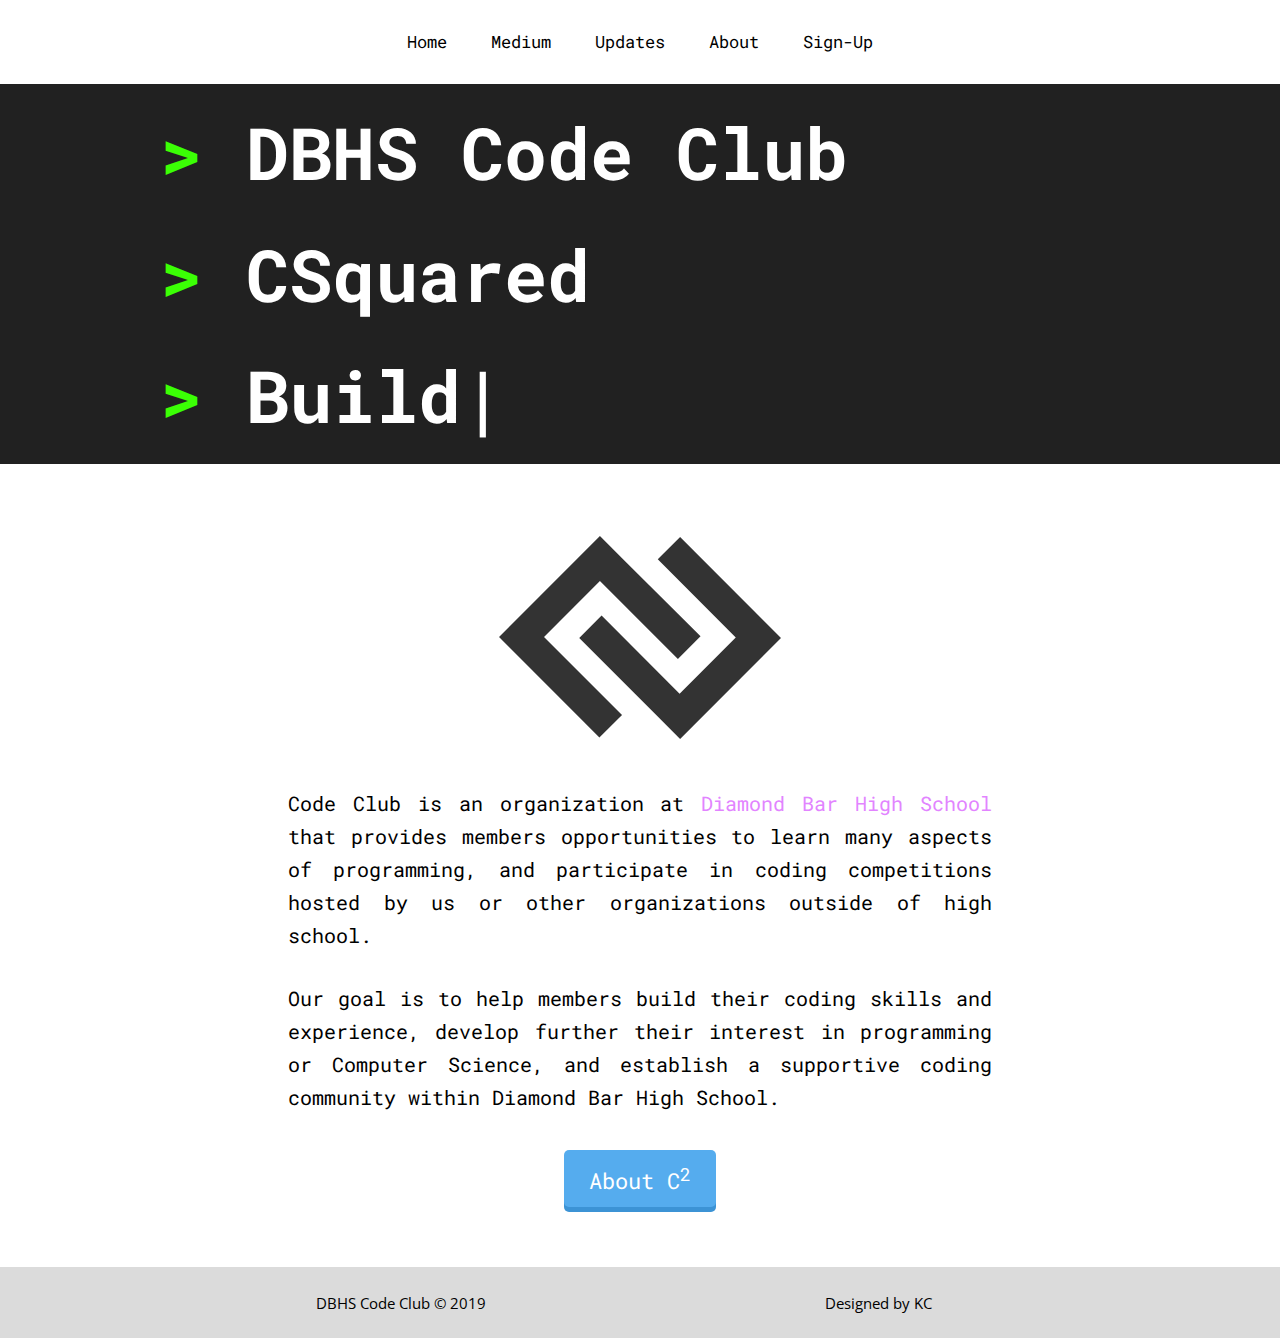
<file: index.html>
<!DOCTYPE HTML>
<html>

<head>
  <meta charset="utf-8">
  <meta http-equiv="X-UA-Compatible" content="IE=edge,chrome=1">
  <title>Code Club at DBHS</title>
  <meta name="description" content="Code Club (CSquared) is an organization at Diamond Bar
    High School where members can expand their coding skills and interests.">
  <meta name="viewport" content="width=device-width, initial-scale=1">
  <link rel="stylesheet" type="text/css" href="main.css">
  <link href="https://fonts.googleapis.com/css?family=Open+Sans:400,700|Roboto+Mono:300,400,700|Roboto+Slab" rel="stylesheet">
</head>

<body>
  <!--Header Section-->
  <header>
    <nav>
      <ul class="navbar--prime">
        <li><a href="/">Home</a></li>
        <li><a href="https://medium.com/dbhs-code-club">Medium</a></li>
        <li><a href="/updates">Updates</a></li>
        <li><a href="/about">About</a></li>
        <li><a href="https://goo.gl/forms/XXsaPMydjrsULmjl2">Sign-Up</a></li>
      </ul>
    </nav>
  </header>
  <!-- Hero -->
  <section class="bg--dark">
    <div class="container--lg">
      <h1 class="hero__title--cl">DBHS Code Club</h1>
      <h1 class="hero__title--cl">CSquared</h1>
      <div>
          <div id="typed-strings">
              <p>Build^1000, Learn^1000, Hack</p>
          </div>
          <h1 class="hero__title--cl"><span id="typed"></span></h1>      
      </div>
    </div>
  </section>
  <!-- Intro -->
  <section class="container--md align-j">
    <img class="major" src="img/logo.svg" />
    <p>
      Code Club is an organization at <a href="http://dbhs.org">Diamond Bar High School</a> that provides members opportunities to learn many aspects of programming, and participate in coding competitions hosted by us or other organizations outside of
      high school.
    </p>
    <p>
      Our goal is to help members build their coding skills and experience, develop further their interest in programming or Computer Science, and establish a supportive coding community within Diamond Bar High School.
    </p>
    <div class="align-c counter">
      <a href="/about" class="btn--blue">About C<sup>2</sup></a>
    </div>
  </section>

  <footer>
    <div class="container--lg row nopad">
      <ul>
        <li class="col-6">
          DBHS Code Club © 2019
        </li>
        <li class="col-6">
          Designed by KC
        </li>
      </ul>
    </div>
  </footer>
  <script src="https://code.jquery.com/jquery-3.3.1.slim.min.js" integrity="sha256-3edrmyuQ0w65f8gfBsqowzjJe2iM6n0nKciPUp8y+7E=" crossorigin="anonymous"></script>
  <script src="scripts/typed.min.js"></script>
  <script src="scripts/main.js"></script>
</body>

</html>
</file>
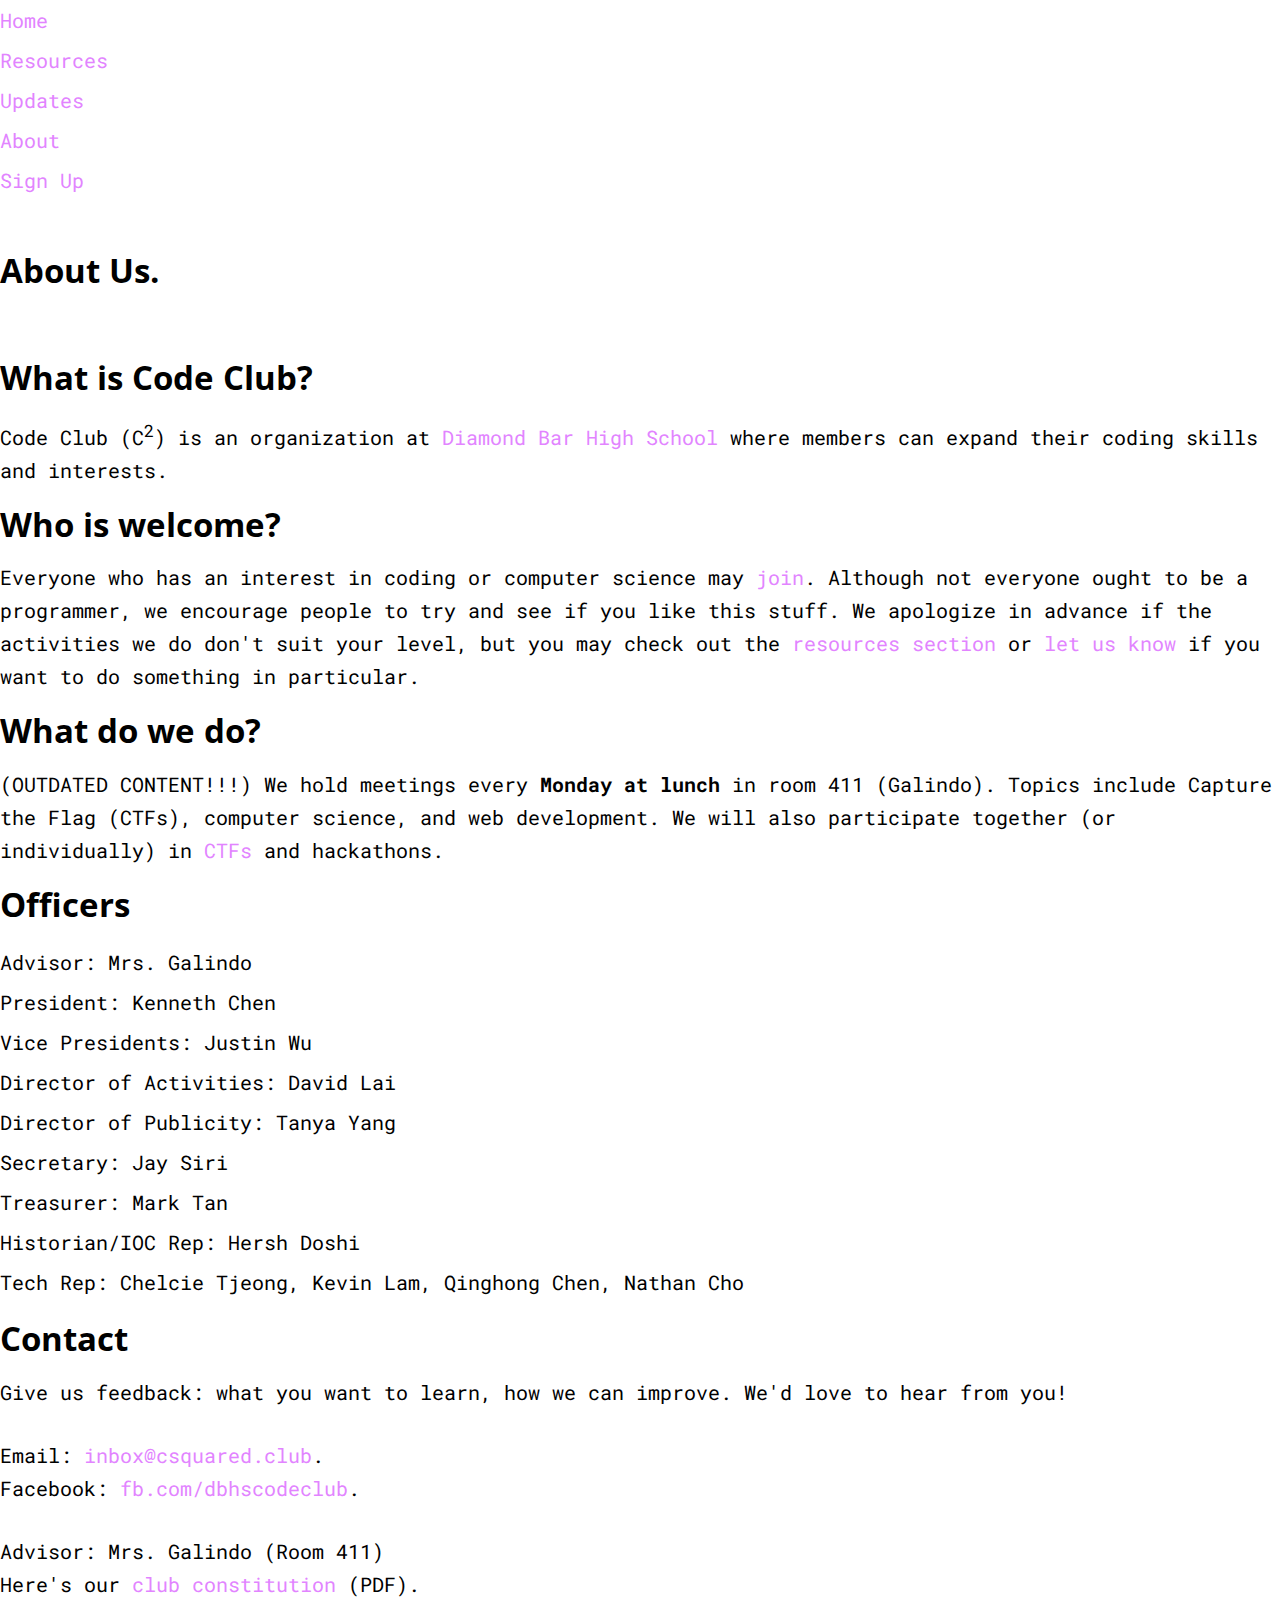
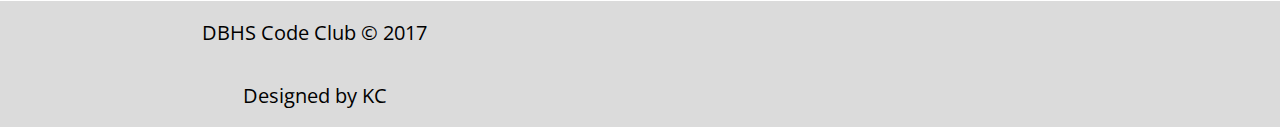
<file: about/index.html>
<!DOCTYPE HTML>
<html>

<head>
  <meta charset="utf-8">
  <meta http-equiv="X-UA-Compatible" content="IE=edge,chrome=1">
  <title>Code Club at DBHS</title>
  <meta name="description" content="Code Club (CSquared) is an organization at Diamond Bar
    High School where members can expand their coding skills and interests.">
  <meta name="viewport" content="width=device-width, initial-scale=1">
  <link rel="stylesheet" type="text/css" href="../main.css">
  <link href="https://fonts.googleapis.com/css?family=Open+Sans:400,700|Roboto+Mono:300,400,700" rel="stylesheet">
</head>

<body>
  <!--Header Section-->
  <header class="container">
    <nav>
      <ul class="navbar-prime">
        <li><a href="/">Home</a></li>
        <li><a href="/resources">Resources</a></li>
        <li><a href="/updates">Updates</a></li>
        <li><a href="/about">About</a></li>
        <li><a href="https://goo.gl/forms/XXsaPMydjrsULmjl2">Sign Up</a></li>
      </ul>
    </nav>
  </header>
  <!-- Hero -->
  <section class="bg-dark container-fluid">
    <div class="container-lg">
      <h1 class="title-hero-cl counter">About Us.</h1>
    </div>
  </section>

  <!-- Content -->
  <div class="container-md">
    <h1>What is Code Club?</h1>
    <p>
      Code Club (C<sup>2</sup>) is an organization at
      <a href="http://dbhs.org">Diamond Bar High School</a> where members can expand their coding skills and interests.
    </p>
    <h1>Who is welcome?</h1>
    <p>
      Everyone who has an interest in coding or computer science may
      <a href="//join.csquared.club">join</a>. Although not everyone ought to be a programmer, we encourage people to try and see if you like this stuff. We apologize in advance if the activities we do don't suit your level, but you may check out the
      <a href="/resources">resources section</a> or
      <a href="mailto:inbox@csquared.club">let us know</a> if you want to do something in particular.
    </p>
    <h1>What do we do?</h1>
    <p>
      (OUTDATED CONTENT!!!) We hold meetings every <strong>Monday at lunch</strong> in room 411 (Galindo). Topics include Capture the Flag (CTFs), computer science, and web development. We will also participate together (or individually) in
      <a href="http://inctf.in/ctf/what.html">CTFs</a> and hackathons.
    </p>
    <h1>Officers</h1>
    <ul>
      <li>Advisor: Mrs. Galindo</li>
      <li>President: Kenneth Chen</li>
      <li>Vice Presidents: Justin Wu</li>
      <li>Director of Activities: David Lai</li>
      <li>Director of Publicity: Tanya Yang</li>
      <li>Secretary: Jay Siri</li>
      <li>Treasurer: Mark Tan</li>
      <li>Historian/IOC Rep: Hersh Doshi</li>
      <li>Tech Rep: Chelcie Tjeong, Kevin Lam, Qinghong Chen, Nathan Cho</li>
    </ul>
    <h1>Contact</h1>
    <p>
      Give us feedback: what you want to learn, how we can improve. We'd love to hear from you!
    </p>
    <p>
      Email: <a href="mailto:dbcsquared@gmail.com">inbox@csquared.club</a>. <br/> Facebook: <a href="https://www.facebook.com/dbhscodeclub/">fb.com/dbhscodeclub</a>.
      <p>

        Advisor: Mrs. Galindo (Room 411)<br/> Here's our <a href="C2clubconstitution.pdf">club constitution</a> (PDF).
  </div>
  <!-- Footer -->
  <footer class="footer">
    <div class="container-lg row">
      <p class="col-6">
        DBHS Code Club © 2017
      </p>
      <p class="col-6">
        Designed by KC
      </p>
    </div>
  </footer>


</html>
</file>
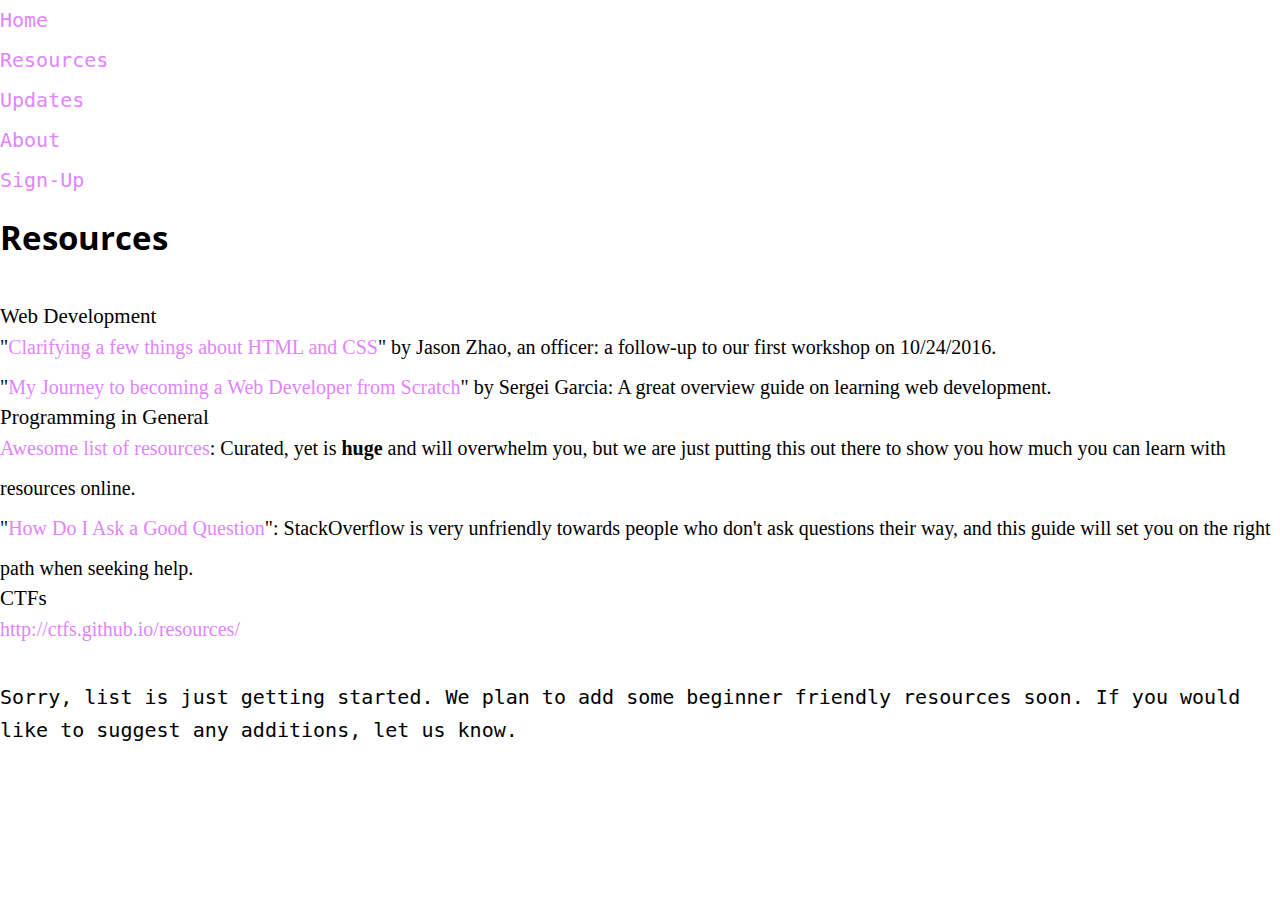
<file: resources/index.html>
<!doctype html>
<html>
<head>
  <meta charset="utf-8">
  <meta http-equiv="X-UA-Compatible" content="IE=edge,chrome=1">

  <title>Code Club Resources</title>

  <meta name="description" content="Code Club (CSquared) is an organization at Diamond Bar
    High School where members can expand their coding skills and interests.">

  <meta name="viewport" content="width=device-width, initial-scale=1">

  <link rel="stylesheet" type="text/css" href="../main.css">
  <link href='https://fonts.googleapis.com/css?family=Ubuntu+Mono|Open+Sans:400,700'
    rel='stylesheet' type='text/css'>
</head>
<body>

  <!--Header Section-->
  <header>
    <nav>
      <ul class="navbar-prime">
        <li><a href="/">Home</a></li>
        <li><a href="/resources">Resources</a></li>
        <li><a href="/updates">Updates</a></li>
        <li><a href="/about">About</a></li>
        <li><a href="https://goo.gl/forms/XXsaPMydjrsULmjl2">Sign-Up</a></li>
      </ul>
    </nav>
  </header>
  <!-- Hero -->
  <section class="bg-dark container-fluid">
    <div class="container-lg">
      <h1 class="title-hero-cl">Resources</h1>
    </div>
  </section>

  <div class="container">
    <article>
      Web Development
      <ul>
        <li>
          "<a href="http://codesmoothie.com/blog/html-css-intro.html">Clarifying a few things about HTML and CSS</a>" by Jason Zhao, an
          officer: a follow-up to our first workshop on 10/24/2016.
        </li>
        <li>"<a
       href="https://medium.com/@sgarcia.dev/my-journey-to-becoming-a-web-developer-from-scratch-without-a-cs-degree-2-years-later-and-what-i-4a7fd2ff5503">My Journey to becoming a Web Developer from Scratch</a>" by Sergei Garcia: A great overview guide on learning web development.
        </li>
      </ul>
      Programming in General
      <ul>
        <li><a rel="noopener noreferrer" target="_blank" href="//awesome.re">
          Awesome list of resources</a>: Curated, yet is <strong>huge</strong>
          and will overwhelm you, but we are just putting this out there to
          show you how much you can learn with resources online. </li>
        <li>"<a href="http://stackoverflow.com/help/how-to-ask">How Do I Ask a Good Question</a>": StackOverflow is very unfriendly towards people who don't ask questions their way,
        and this guide will set you on the right path when seeking help.</li>

      </ul>
      CTFs
      <ul>
        <li><a rel="noopener noreferrer" target="_blank" href="http://ctfs.github.io/resources/">http://ctfs.github.io/resources/</a></li>
      </ul>
    </article>

    <p>
      Sorry, list is just getting started. We plan to add some beginner
      friendly resources soon. If you would like to suggest any additions,
      let us know.
    </p>

  </div>

</body>
</html>
</file>
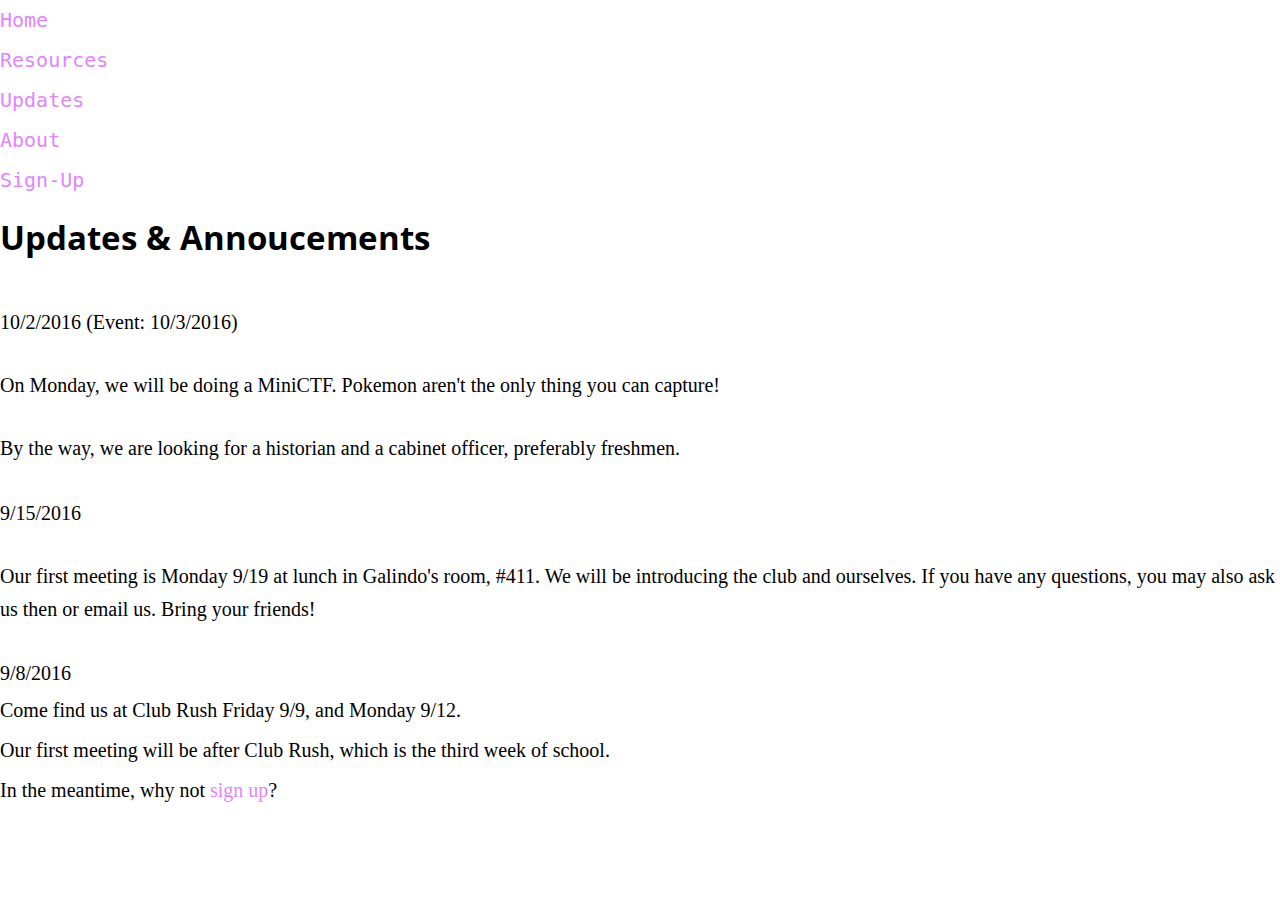
<file: updates/index.html>
<!doctype html>
<html>
<head>
  <meta charset="utf-8">
  <meta http-equiv="X-UA-Compatible" content="IE=edge,chrome=1">

  <title>Code Club Resources</title>

  <meta name="description" content="Code Club (CSquared) is an organization at Diamond Bar
    High School where members can expand their coding skills and interests.">

  <meta name="viewport" content="width=device-width, initial-scale=1">

  <link rel="stylesheet" type="text/css" href="../main.css">
  <link href='https://fonts.googleapis.com/css?family=Ubuntu+Mono|Open+Sans:400,700'
    rel='stylesheet' type='text/css'>
</head>
<body>

  <!--Header Section-->
  <header>
    <nav>
      <ul class="navbar-prime">
        <li><a href="/">Home</a></li>
        <li><a href="/resources">Resources</a></li>
        <li><a href="/updates">Updates</a></li>
        <li><a href="/about">About</a></li>
        <li><a href="https://goo.gl/forms/XXsaPMydjrsULmjl2">Sign-Up</a></li>
      </ul>
    </nav>
  </header>
  <!-- Hero -->
  <section class="bg-dark container-fluid">
    <div class="container-lg">
      <h1 class="title-hero-cl">Updates & Annoucements</h1>
    </div>
  </section>

  <div class="container">
    <section>
    <article class="update">
      <p><time datetime="2016-10-02">10/2/2016</time> (Event: 10/3/2016)</p>
      <p>
        On Monday, we will be doing a MiniCTF. Pokemon aren't the only thing you can capture!
      </p>
      <p>
        By the way, we are looking for a historian and a cabinet officer,
        preferably freshmen.
      </p>
    </article>
    <article class="update">
      <p>9/15/2016</p>
      <p>
        Our first meeting is Monday 9/19 at lunch in Galindo's room, #411. We
        will be introducing the club and ourselves. If you have any questions,
        you may also ask us then or email us. Bring your friends!
      </p>
    </article>
    <article class="update">
      <p>9/8/2016</p>
      <ul>
        <li>Come find us at Club Rush Friday 9/9, and Monday 9/12. </li>
        <li>
          Our first meeting will be after Club Rush, which is the third week of school.
        </li>
        <li>In the meantime, why not <a href="http://join.csquared.club">sign up</a>?</li>
      </ul>
    </article>
    </section>


  </div>

</body>
</html>
</file>
<file: main.css>
/* Reset =================================================== */

a, blockquote, body, dd, div, dl, dt, fieldset, form, h1, h2, h3, h4, h5, h6, html, img, input, label, li, ol, p, pre, td, th, ul {
  margin: 0;
  padding: 0;
  border: 0;
  outline: none;
}

body {
  line-height: 1;
  width: 100%
}

h1, h2, h3, h4, h5, h6 {
  font-size: 100%;
  margin: 0;
  padding: 0.6em 0;
}

ol, ul {
  list-style: none;
}

a {
  text-decoration: none;
  color: black;
}

a:hover {
  text-decoration: underline;
}


/* Grid System =================================================== */

.col, .row {
  box-sizing: border-box;
}

.row:after, .row:before {
  display: table;
  content: ' ';
}

.row:after {
  clear: both;
}

.col {
  position: relative;
  display: block;
  float: left;
}

.col+.col {
  margin-left: 1.6%;
}

.col-1 {
  width: 6.86666666667%;
}

.col-2 {
  width: 15.3333333333%;
}

.col-3 {
  width: 23.8%;
}

.col-4 {
  width: 32.2666666667%;
}

.col-5 {
  width: 40.7333333333%;
}

.col-6 {
  width: 49.2%;
}

.col-7 {
  width: 57.6666666667%;
}

.col-8 {
  width: 66.1333333333%;
}

.col-9 {
  width: 74.6%;
}

.col-10 {
  width: 83.0666666667%;
}

.col-11 {
  width: 91.5333333333%;
}

.col-12 {
  width: 100%;
  margin-left: 0;
}

@media only screen and (max-width: 550px) {
  .col-1, .col-10, .col-11, .col-12, .col-2, .col-3, .col-4, .col-5, .col-6, .col-7, .col-8, .col-9 {
    float: none;
    width: auto;
  }
  .col+.col {
    margin-left: 0;
  }
}


/* Helpers =================================================== */

.counter {
  margin-top: 1em !important;
  margin-bottom: 1em !important;
}

.align-c {
  text-align: center !important;
}

.align-l {
  text-align: left !important;
}

.align-r {
  text-align: right !important;
}

.align-j {
  text-align: justify !important;
}

.pad {
  text-align: left;
  padding: 25px 0px;
  padding-bottom: 0px;
}

.nopad-t {
  padding-top: 0 !important;
}

.nopad-b {
  padding-bottom: 0 !important;
}

.nopad {
  padding: 0 !important;
}

.mg-auto {
  display: block;
  margin: 0 auto;
}

.mg-b {
  margin-bottom: 80px !important;
}

.mg-bs {
  margin-bottom: 25px !important;
}

.nomg {
  margin: 0 !important;
}

.left {
  float: left !important;
}

.right {
  float: right !important;
}

span.text-wide {
  display: none;
}


/* Components =================================================== */

.line {
  width: 30%;
  height: 3px;
  margin: 5em auto;
  border: none;
  background-color: #202020;
}

.btn--blue {
  background-color: #55acee;
  box-shadow: 0px 5px 0px 0px #3C93D5;
  border-radius: 5px;
  padding: 15px 25px;
  font-size: 22px;
  text-decoration: none;
  margin: 20px;
  color: #fff;
  position: relative;
  display: inline-block;
}

.btn--blue:hover {
  background-color: #6FC6FF;
  text-decoration: none;
}

.btn--blue:active {
  transform: translate(0px, 5px);
  -webkit-transform: translate(0px, 5px);
  box-shadow: 0px 1px 0px 0px;
}


/* Pages =================================================== */

body {
  font-family: 'Roboto Mono', monospace;
}

[class^="container-"] {
  margin: 0 auto;
}

.container--lg {
  max-width: 60vw;
  padding: 1.5em;
}

.container--md {
  max-width: 45vw;
  padding: 1.5em;
}

.navbar--prime {
  font-size: 20px;
  margin: 1.5em;
  padding: 0;
  text-align: center;
}

.navbar--prime li {
  display: inline-block;
  list-style-type: none;
}

.navbar--prime li a {
  padding: 1em;
  text-decoration: none;
  color: #000;
}

footer {
  background-color: #dbdbdb;
  font-family: 'Open Sans', sans-serif;
  text-align: center;
  padding: 15px 0;
}

footer li {
  display: inline-block;
  font-size: 15px;
  margin: 0;
}

article {
  font-family: 'Roboto Slab', serif;
  font-size: 21px;
  margin: 1.5em 0;
}


/* Backgrounds */

.bg--dark {
  background-color: #212121;
  color: #fff;
}


/* Images */

img {
  max-width: 100%;
  position: relative;
  margin-bottom: 2em;
}

img.major {
  display: block;
  margin: auto;
  width: 40%;
  padding: 3em;
}


/* Text */

h1, h2, h3, h4, h5, h6 {
  font-family: 'Open Sans', sans-serif;
}

h1 {
  font-size: 33px;
  line-height: 35px;
}

h2 {
  font-size: 35px;
  line-height: 40px;
}

p {
  font-size: 20px;
  line-height: 33px;
}

p+p {
  margin-top: 1.5em;
}

a {
  color: #e284ff;
}

ul {
  font-size: 20px;
  line-height: 40px;
}

ul.bullet {
  list-style: inside;
}

.hero__title--cl {
  font-family: 'Roboto Mono', monospace;
  font-weight: 700;
  font-size: 500%;
}

.hero__title--cl:before {
  content: '> ';
  color: #3bff05;
  /* #c700ff */
}

.title {
  margin-top: 1em;
  font-size: 40px;
  line-height: 50px;
}


/* == MEDIA QUERY: Mobile == */

@media (max-width: 1690px) {
  .container--lg {
    max-width: 75%;
    padding: 0.5em;
  }
  .container--md {
    max-width: 55%;
    padding: 1.5em;
  }
  .navbar--prime {
    font-size: 17px;
    margin: 1.3em;
  }
  .hero__title--cl {
    font-size: 450%;
  }
}

@media (max-width: 1226px) {
  .container--lg {
    max-width: 80%;
    padding: 0.5em;
  }
  .container--md {
    max-width: 70%;
    padding: 1.5em;
  }
  .navbar--prime {
    font-size: 15px;
    margin: 1em;
  }
  .hero__title--cl {
    font-size: 350%;
  }
}

@media (max-width: 899px) {
  .container--lg {
    max-width: 90%;
    padding: 0.5em;
  }
  .container--md {
    max-width: 90%;
    padding: 1.5em;
  }
  .navbar--prime {
    font-size: 13px;
  }
  .navbar--prime li a {
    padding: 0.5em;
  }
  p {
    font-size: 15px;
  }
  ul {
    font-size: 15px;
  }
  .hero__title--cl {
    font-size: 250%;
  }
  .hero__title--cl:before {
    content: '';
  }
}
</file>
